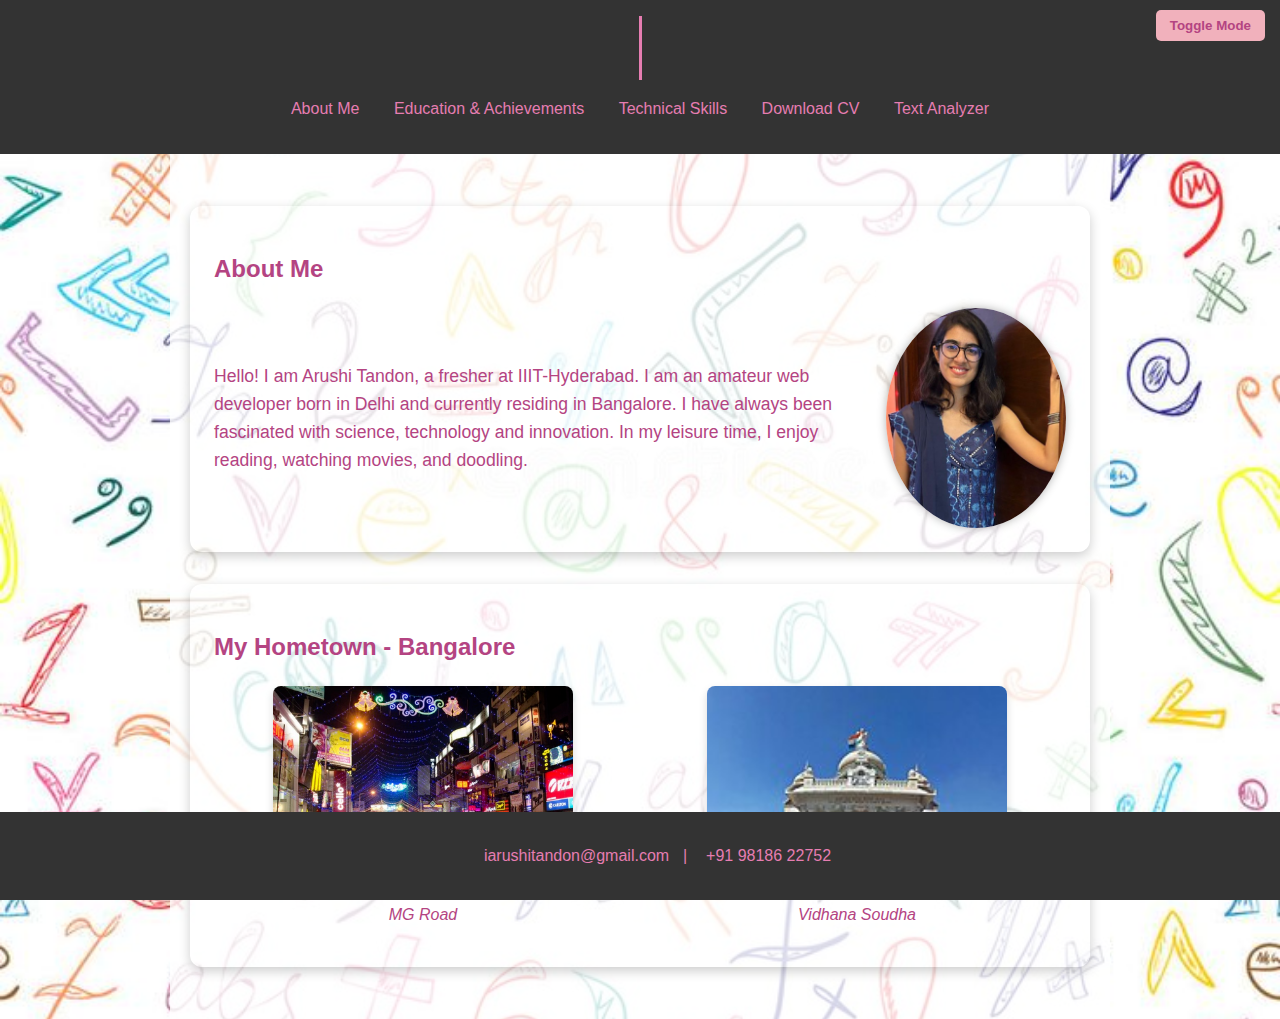
<file: index.html>
<!DOCTYPE html>
<html lang="en">
<head>
  <meta charset="UTF-8" />
  <meta name="viewport" content="width=device-width, initial-scale=1.0" />
  <title>Arushi Tandon | About Me</title>

  <!-- Font Awesome (with correct integrity hash) -->
  <link
    rel="stylesheet"
    href="https://cdnjs.cloudflare.com/ajax/libs/font-awesome/6.5.0/css/all.min.css"
    integrity="sha512-Avb2QiuDEEvB4bZJYdft2mNjVShBftLdPG8FJ0V7irTLQ8Uo0qcPxh4Plq7G5tGm0rU+1SPhVotteLpBERwTkw=="
    crossorigin="anonymous"
    referrerpolicy="no-referrer"
  />

  <!-- Custom Stylesheet -->
  <link rel="stylesheet" href="styles.css" />

  <!-- Google Font -->
  <link href="https://fonts.googleapis.com/css2?family=Dancing+Script&display=swap" rel="stylesheet">
</head>
<body>
  <header>
    <h1 class="typing-heading">Arushi Tandon</h1>
    <button class="toggle-btn" onclick="toggleMode()">Toggle Mode</button>
    <nav>
      <ul>
        <li><a href="index.html">About Me</a></li>
        <li><a href="education.html">Education & Achievements</a></li>
        <li><a href="skills.html">Technical Skills</a></li>
        <li><a href="files/Arushi_Tandon_CV.pdf" target="_blank">Download CV</a></li>
        <li><a href="textanalyze.html">Text Analyzer</a></li>
      </ul>
    </nav>
  </header>

  <main>
    <section id="about">
      <div class="about-box">
        <h2>About Me</h2>
        <div class="about-container">
          <img src="images/profile.jpg" alt="Profile Picture" class="profile-pic" />
          <p>
            Hello! I am Arushi Tandon, a fresher at IIIT-Hyderabad. I am an amateur web developer born in Delhi and currently residing in Bangalore.
            I have always been fascinated with science, technology and innovation. In my leisure time, I enjoy reading, watching movies, and doodling.
          </p>
        </div>
      </div>

      <div class="hometown-box">
        <h2>My Hometown - Bangalore</h2>
        <div class="local-images">
          <div class="image-container">
            <img src="images/birthplace1.jpg" alt="Blr" />
            <p>MG Road</p>
          </div>
          <div class="image-container">
            <img src="images/birthplace2.jpg" alt="Bangalore" />
            <p>Vidhana Soudha</p>
          </div>
        </div>
      </div>
    </section>
  </main>

  <!-- Footer Section -->
  <footer>
    <p>
      <i class="fas fa-envelope"></i>
      <a href="mailto:iarushitandon@gmail.com">iarushitandon@gmail.com</a>
      &nbsp;|&nbsp;
      <i class="fas fa-phone"></i>
      <a href="tel:+919818622752">+91 98186 22752</a>
    </p>
  </footer>

  <!-- JavaScript for Theme Toggle -->
  <script>
    // On page load, check for saved theme in localStorage
    document.addEventListener('DOMContentLoaded', function() {
      if(localStorage.getItem('theme') === 'dark') {
        document.body.classList.add('dark-mode');
      }
    });

    function toggleMode() {
      document.body.classList.toggle("dark-mode");
      if(document.body.classList.contains("dark-mode")){
        localStorage.setItem('theme', 'dark');
      } else {
        localStorage.setItem('theme', 'light');
      }
    }
  </script>

  <!-- Optional: Analytics or other tracking scripts -->
  <script src="tracking.js"></script>
</body>
</html>
</file>
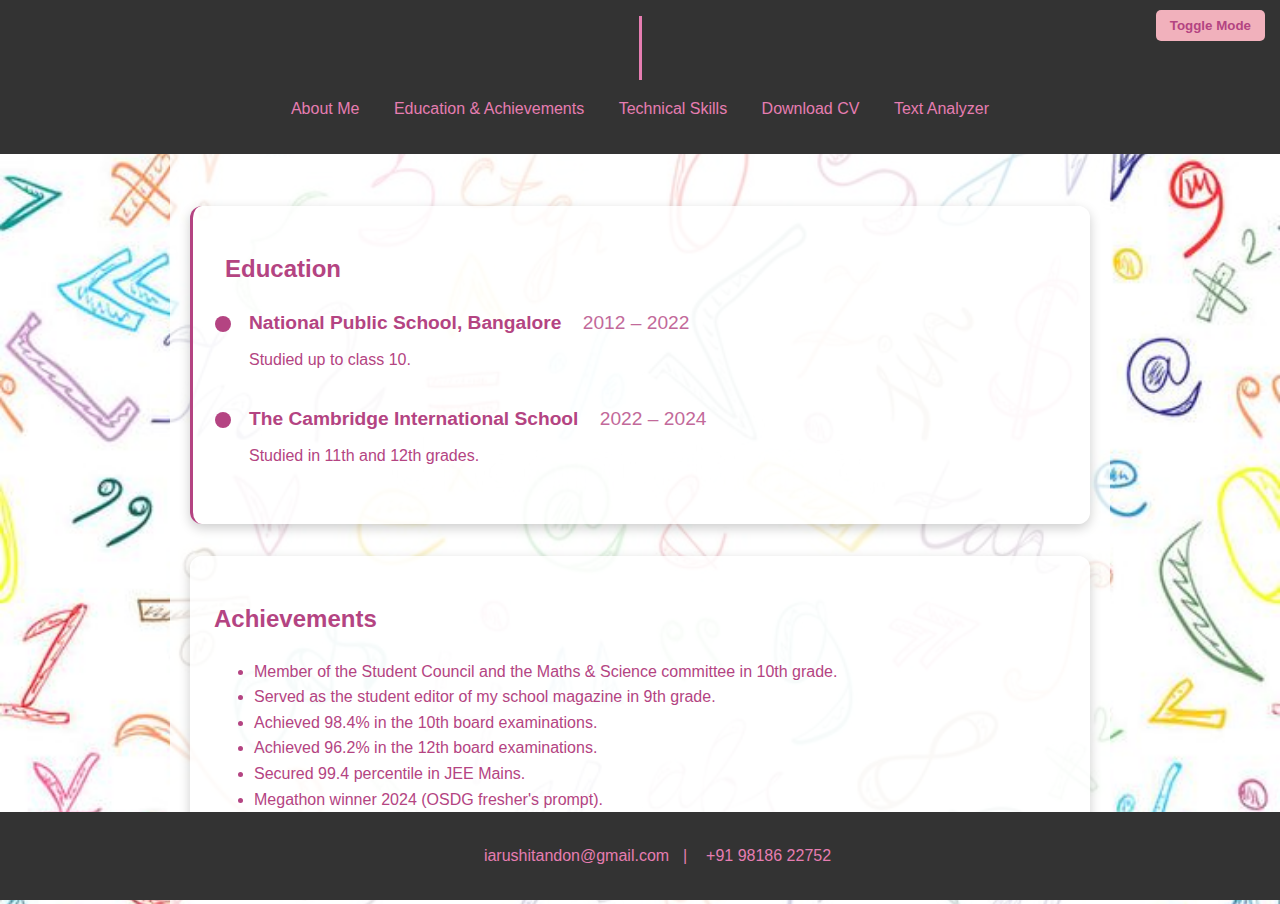
<file: education.html>
<!DOCTYPE html>
<html lang="en">
<head>
  <meta charset="UTF-8" />
  <meta name="viewport" content="width=device-width, initial-scale=1.0"/>
  <title>Arushi Tandon | Education</title>
  
  <!-- Main Stylesheet -->
  <link rel="stylesheet" href="styles.css" />
  
  <!-- Google Font: Dancing Script -->
  <link href="https://fonts.googleapis.com/css2?family=Dancing+Script&display=swap" rel="stylesheet">

  <!-- Font Awesome Icons -->
  <link 
    rel="stylesheet" 
    href="https://cdnjs.cloudflare.com/ajax/libs/font-awesome/6.5.0/css/all.min.css" 
    integrity="sha512-HASH-HERE" 
    crossorigin="anonymous" 
    referrerpolicy="no-referrer" 
  />
</head>
<body>
  <header>
    <h1 class="typing-heading">Arushi Tandon</h1>
    <button class="toggle-btn" onclick="toggleMode()">Toggle Mode</button>
    <nav>
      <ul>
        <li><a href="index.html">About Me</a></li>
        <li><a href="education.html">Education & Achievements</a></li>
        <li><a href="skills.html">Technical Skills</a></li>
        <li><a href="files/Arushi_Tandon_CV.pdf" target="_blank">Download CV</a></li>
        <li><a href="textanalyze.html">Text Analyzer</a></li>
      </ul>
    </nav>
  </header>

  <main>
    <section id="education">
      <div class="info-box timeline">
        <h2>Education</h2>

        <div class="timeline-item">
          <div class="timeline-marker"></div>
          <div class="timeline-content">
            <h3>National Public School, Bangalore <span class="timeline-date">2012 – 2022</span></h3>
            <p>Studied up to class 10.</p>
          </div>
        </div>

        <div class="timeline-item">
          <div class="timeline-marker"></div>
          <div class="timeline-content">
            <h3>The Cambridge International School <span class="timeline-date">2022 – 2024</span></h3>
            <p>Studied in 11th and 12th grades.</p>
          </div>
        </div>
      </div>

      <div class="info-box">
        <h2>Achievements</h2>
        <ul>
          <li>Member of the Student Council and the Maths & Science committee in 10th grade.</li>
          <li>Served as the student editor of my school magazine in 9th grade.</li>
          <li>Achieved 98.4% in the 10th board examinations.</li>
          <li>Achieved 96.2% in the 12th board examinations.</li>
          <li>Secured 99.4 percentile in JEE Mains.</li>
          <li>Megathon winner 2024 (OSDG fresher's prompt).</li>
        </ul>
      </div>
    </section>
  </main>

  <!-- Footer Section -->
  <footer>
    <p>
      <i class="fas fa-envelope"></i>
      <a href="mailto:iarushitandon@gmail.com">iarushitandon@gmail.com</a>
      &nbsp;|&nbsp;
      <i class="fas fa-phone"></i>
      <a href="tel:+919818622752">+91 98186 22752</a>
    </p>
  </footer>

  <!-- Dark Mode Toggle Script -->
  <script>
    (function() {
      if (localStorage.getItem('theme') === 'dark') {
        document.body.classList.add('dark-mode');
      }
    })();

    function toggleMode() {
      document.body.classList.toggle("dark-mode");
      localStorage.setItem('theme', document.body.classList.contains("dark-mode") ? 'dark' : 'light');
    }
  </script>

  <!-- Optional Analytics/Tracking Script -->
  <script src="tracking.js"></script>
</body>
</html>
</file>
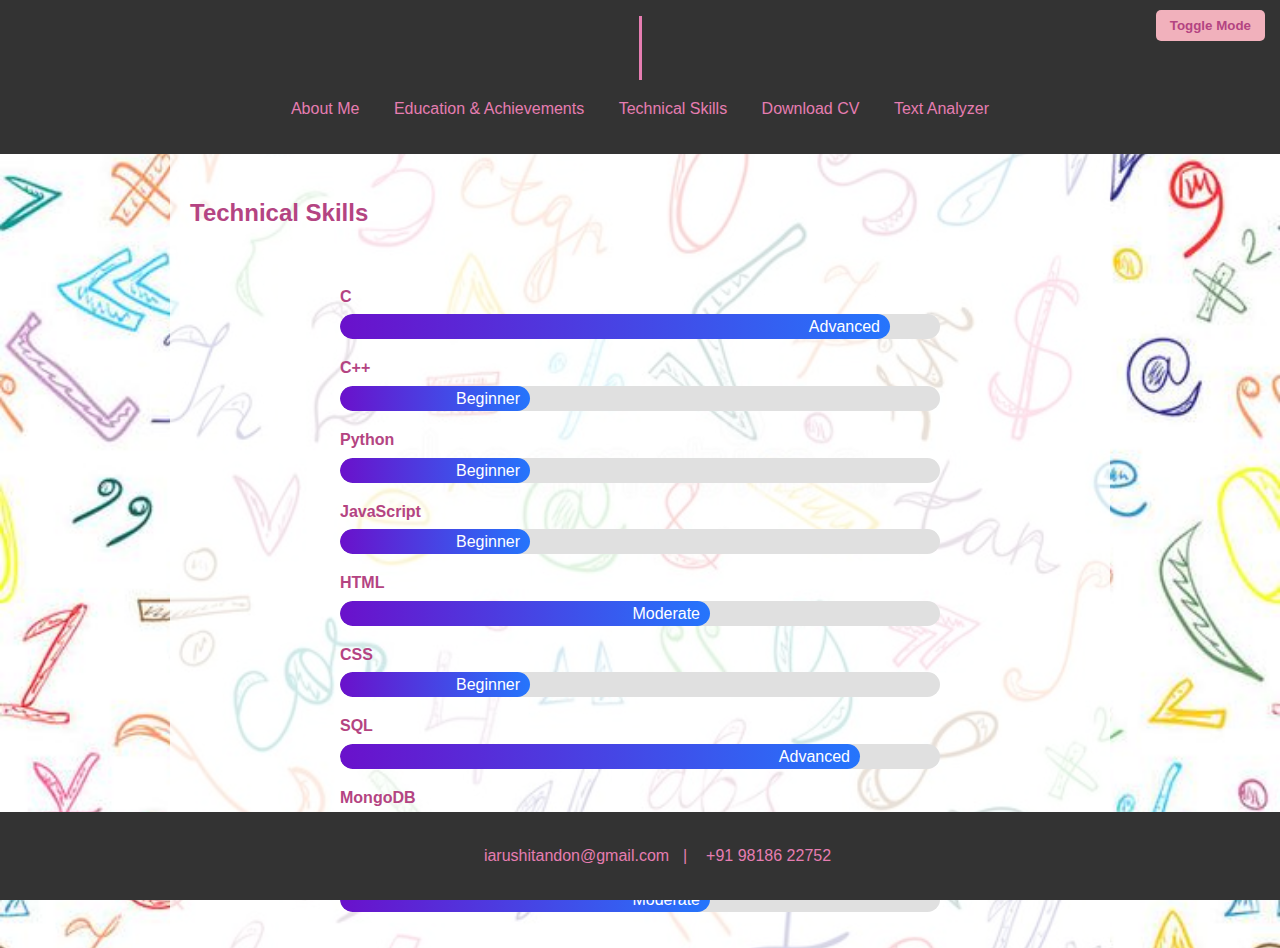
<file: skills.html>
<!DOCTYPE html>
<html lang="en">
<head>
  <meta charset="UTF-8" />
  <meta name="viewport" content="width=device-width, initial-scale=1.0"/>
  <title>Arushi Tandon | Technical Skills</title>

  <!-- Main Stylesheet -->
  <link rel="stylesheet" href="styles.css" />
  
  <!-- Google Font: Dancing Script -->
  <link href="https://fonts.googleapis.com/css2?family=Dancing+Script&display=swap" rel="stylesheet">
  
  <!-- Font Awesome Icons -->
  <link 
    rel="stylesheet" 
    href="https://cdnjs.cloudflare.com/ajax/libs/font-awesome/6.5.0/css/all.min.css" 
    integrity="sha512-HASH-HERE" 
    crossorigin="anonymous" 
    referrerpolicy="no-referrer" 
  />
</head>
<body>
  <header>
    <h1 class="typing-heading">Arushi Tandon</h1>
    <button class="toggle-btn" onclick="toggleMode()">Toggle Mode</button>
    <nav>
      <ul>
        <li><a href="index.html">About Me</a></li>
        <li><a href="education.html">Education & Achievements</a></li>
        <li><a href="skills.html">Technical Skills</a></li>
        <li><a href="files/Arushi_Tandon_CV.pdf" target="_blank">Download CV</a></li>
        <li><a href="textanalyze.html">Text Analyzer</a></li>
      </ul>
    </nav>
  </header>

  <main>
    <section id="skills">
      <h2>Technical Skills</h2>
      <div class="skill-box">

        <label>C</label>
        <div class="skill-bar"><div class="skill-progress" style="width: 90%;">Advanced</div></div>

        <label>C++</label>
        <div class="skill-bar"><div class="skill-progress" style="width: 30%;">Beginner</div></div>

        <label>Python</label>
        <div class="skill-bar"><div class="skill-progress" style="width: 30%;">Beginner</div></div>

        <label>JavaScript</label>
        <div class="skill-bar"><div class="skill-progress" style="width: 30%;">Beginner</div></div>

        <label>HTML</label>
        <div class="skill-bar"><div class="skill-progress" style="width: 60%;">Moderate</div></div>

        <label>CSS</label>
        <div class="skill-bar"><div class="skill-progress" style="width: 30%;">Beginner</div></div>

        <label>SQL</label>
        <div class="skill-bar"><div class="skill-progress" style="width: 85%;">Advanced</div></div>

        <label>MongoDB</label>
        <div class="skill-bar"><div class="skill-progress" style="width: 85%;">Advanced</div></div>

        <label>Git</label>
        <div class="skill-bar"><div class="skill-progress" style="width: 60%;">Moderate</div></div>

      </div>
    </section>      
  </main>

  <!-- Footer Section -->
  <footer>
    <p>
      <i class="fas fa-envelope"></i>
      <a href="mailto:iarushitandon@gmail.com">iarushitandon@gmail.com</a>
      &nbsp;|&nbsp;
      <i class="fas fa-phone"></i>
      <a href="tel:+919818622752">+91 98186 22752</a>
    </p>
  </footer>

  <!-- Dark Mode Toggle Script -->
  <script>
    (function() {
      if (localStorage.getItem('theme') === 'dark') {
        document.body.classList.add('dark-mode');
      }
    })();

    function toggleMode() {
      document.body.classList.toggle("dark-mode");
      localStorage.setItem('theme', document.body.classList.contains("dark-mode") ? 'dark' : 'light');
    }
  </script>

  <!-- Optional Analytics or Interaction Script -->
  <script src="tracking.js"></script>
</body>
</html>
</file>
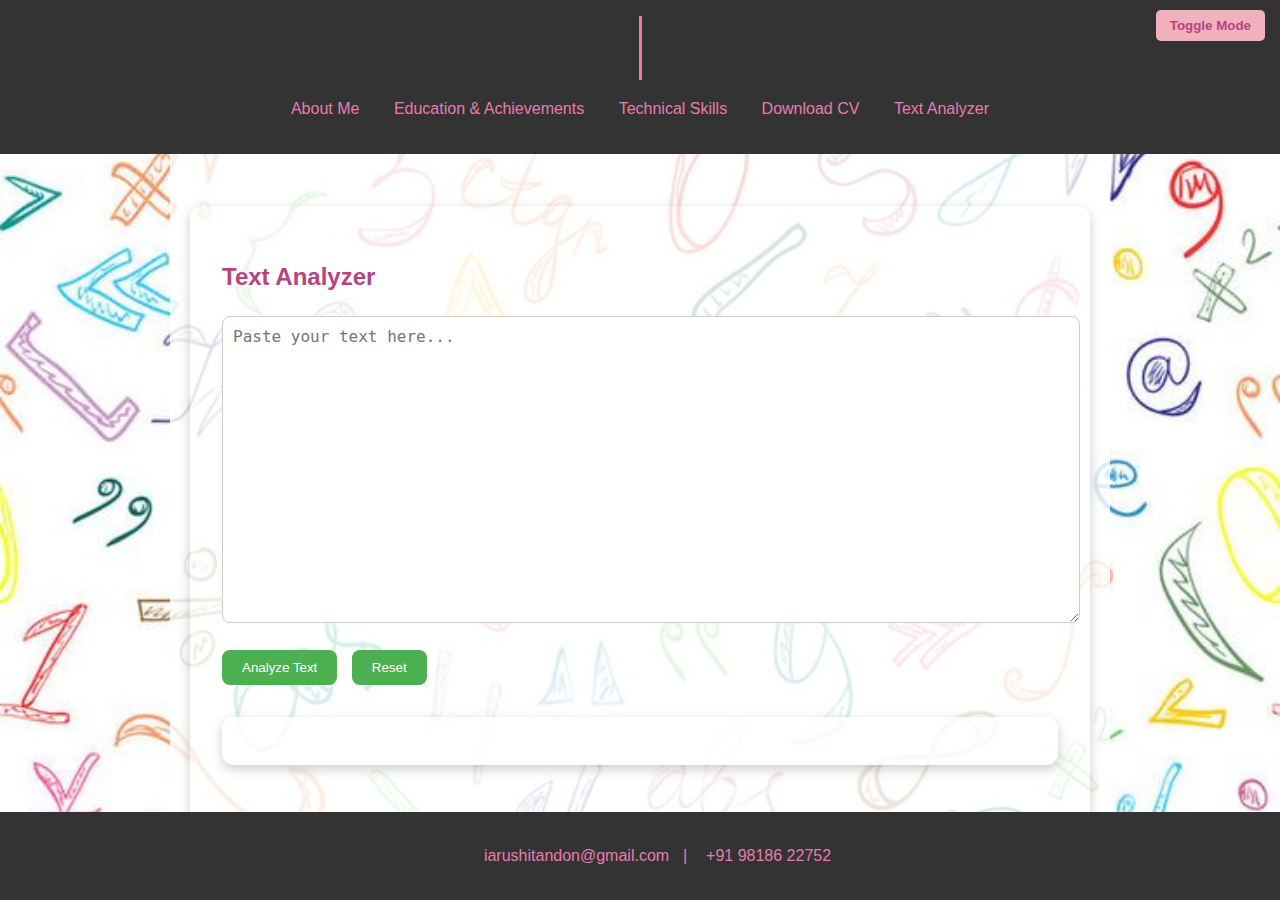
<file: textanalyze.html>
<!DOCTYPE html>
<html lang="en">
<head>
  <meta charset="UTF-8" />
  <meta name="viewport" content="width=device-width, initial-scale=1.0" />
  <title>Arushi Tandon | Text Analyzer</title>

  <!-- Font Awesome -->
  <link
    rel="stylesheet"
    href="https://cdnjs.cloudflare.com/ajax/libs/font-awesome/6.5.0/css/all.min.css"
    integrity="sha512-Avb2QiuDEEvB4bZJYdft2mNjVShBftLdPG8FJ0V7irTLQ8Uo0qcPxh4Plq7G5tGm0rU+1SPhVotteLpBERwTkw=="
    crossorigin="anonymous"
    referrerpolicy="no-referrer"
  />

  <!-- Custom Stylesheet -->
  <link rel="stylesheet" href="styles.css" />

  <!-- Google Font -->
  <link href="https://fonts.googleapis.com/css2?family=Dancing+Script&display=swap" rel="stylesheet">
</head>
<body>
  <header>
    <h1 class="typing-heading">Arushi Tandon</h1>
    <button class="toggle-btn" onclick="toggleMode()">Toggle Mode</button>
    <nav>
      <ul>
        <li><a href="index.html">About Me</a></li>
        <li><a href="education.html">Education & Achievements</a></li>
        <li><a href="skills.html">Technical Skills</a></li>
        <li><a href="files/Arushi_Tandon_CV.pdf" target="_blank">Download CV</a></li>
        <li><a href="textanalyze.html">Text Analyzer</a></li>
      </ul>
    </nav>
  </header>

  <main>
    <section id="text-analyzer">
      <h2>Text Analyzer</h2>
      <textarea id="textInput" placeholder="Paste your text here..." rows="15" cols="100"></textarea>
<div>
  <button id="analyzeBtn">Analyze Text</button>
  <button id="resetBtn">Reset</button>
</div>
<div id="result" class="info-box">
  <!-- Results will be shown here -->
</div>

    </section>
  </main>

  <footer>
    <p>
      <i class="fas fa-envelope"></i>
      <a href="mailto:iarushitandon@gmail.com">iarushitandon@gmail.com</a>
      &nbsp;|&nbsp;
      <i class="fas fa-phone"></i>
      <a href="tel:+919818622752">+91 98186 22752</a>
    </p>
  </footer>

  <!-- JavaScript -->
  <script src="analyze.js"></script>
  <script>
    // Theme toggle logic
    document.addEventListener('DOMContentLoaded', function () {
      if (localStorage.getItem('theme') === 'dark') {
        document.body.classList.add('dark-mode');
      }
    });

    function toggleMode() {
      document.body.classList.toggle("dark-mode");
      if (document.body.classList.contains("dark-mode")) {
        localStorage.setItem('theme', 'dark');
      } else {
        localStorage.setItem('theme', 'light');
      }
    }
  </script>
  <script src="tracking.js"></script>
</body>
</html>
</file>
<file: styles.css>
/* Import Dancing Script */
@import url('https://fonts.googleapis.com/css2?family=Dancing+Script&display=swap');

/* Default (Light Mode) Variables */
:root {
    --bg-color: rgba(255, 255, 255, 0.8);
    --text-color: #b44482;
    --accent-color: #f1b1bc;
    --header-bg: #333;
    --nav-link: #e67db1;
    --bg-image: url('images/light_bg.jpg');
}

/* Dark Mode Overrides */
body.dark-mode {
    --bg-color: rgba(0, 0, 0, 0.8);
    --text-color: #6bd5e7;
    --accent-color: #d0e0e6;
    --header-bg: #111;
    --nav-link: #64bedb;
    --bg-image: url('images/dark_bg.jpg');
}

/* General Body Styling */
body {
    font-family: Arial, sans-serif;
    margin: 0;
    padding: 0;
    line-height: 1.6;
    background-color: var(--bg-color);
    color: var(--text-color);
    background-image: var(--bg-image);
    background-size: cover;
    background-repeat: no-repeat;
    background-attachment: fixed;
    background-position: center;
    /* Removed background-blend-mode to let the image show clearly */
    transition: all 0.3s ease-in-out;
}

/* Header */
header {
    background: var(--header-bg);
    color: var(--nav-link);
    padding: 1rem 0;
    text-align: center;
    position: relative;
}

/* Toggle Button */
.toggle-btn {
    position: absolute;
    top: 10px;
    right: 15px;
    background: var(--accent-color);
    color: var(--text-color);
    border: none;
    padding: 8px 14px;
    border-radius: 5px;
    cursor: pointer;
    font-weight: bold;
    transition: background 0.3s;
}

.toggle-btn:hover {
    background: var(--text-color);
    color: var(--accent-color);
    border: 1px solid var(--accent-color);
}

/* Typing Heading Animation */
.typing-heading {
    font-family: 'Dancing Script', cursive;
    font-size: 2.5rem;
    overflow: hidden;
    white-space: nowrap;
    border-right: 3px solid;
    width: 0;
    margin: auto;
    animation: typing 3s steps(30, end) forwards, blink 0.7s step-end infinite;
}

@keyframes typing {
    from { width: 0; }
    to { width: 260px; }
}

@keyframes blink {
    50% { border-color: transparent; }
}

/* Navigation Links */
header nav ul {
    list-style: none;
    padding: 0;
}

header nav ul li {
    display: inline;
    margin: 0 15px;
}

header nav ul li a {
    color: var(--nav-link);
    text-decoration: none;
}

/* Main Section */
main {
    padding: 20px;
    max-width: 900px;
    margin: auto;
    background: var(--bg-color);
}

/* Text Analyzer Section */
#text-analyzer {
    background-color: rgba(255, 255, 255, 0.15);
    border-radius: 12px;
    padding: 2rem;
    margin-top: 2rem;
    box-shadow: 0 4px 12px rgba(0, 0, 0, 0.2);
}

textarea {
    width: 100%;
    padding: 10px;
    font-size: 16px;
    border: 1px solid #ccc;
    border-radius: 8px;
    margin-bottom: 20px;
}

button {
    background-color: #4CAF50;
    color: white;
    padding: 10px 20px;
    border: none;
    border-radius: 8px;
    cursor: pointer;
}

button:hover {
    background-color: #45a049;
}

/* Box Styling */
.about-box,
.hometown-box {
    background-color: rgba(255, 255, 255, 0.15);
    border-radius: 12px;
    padding: 1.5rem;
    margin: 2rem auto;
    box-shadow: 0 4px 12px rgba(0, 0, 0, 0.2);
}

.info-box {
    background-color: rgba(255, 255, 255, 0.15);
    border-radius: 12px;
    padding: 1.5rem;
    margin: 2rem auto;
    max-width: 900px;
    box-shadow: 0 4px 12px rgba(0, 0, 0, 0.2);
    background: var(--bg-color);
    color: var(--text-color);
}

/* Timeline Container */
.timeline {
    position: relative;
    padding-left: 2rem;
    border-left: 3px solid var(--text-color);
    margin-top: 2rem;
}
  
/* Each timeline item */
.timeline-item {
    position: relative;
    margin-bottom: 2rem;
    padding-left: 1.5rem;
}
  
/* Dot on the line */
.timeline-marker {
    position: absolute;
    left: -10px;
    top: 8px;
    width: 16px;
    height: 16px;
    background-color: var(--text-color);
    border-radius: 50%;
}
  
/* Timeline text */
.timeline-content h3 {
    margin: 0;
    font-size: 1.2rem;
    color: var(--text-color);
}
  
.timeline-content p {
    margin: 0.5rem 0 0;
    font-size: 1rem;
    color: var(--text-color);
}
  
.timeline-date {
    font-size: 1.2rem;
    color: var(--text-color);
    margin-left: 1rem;
    font-weight: normal;
    opacity: 0.8;
}
  
/* About Section */
.about-container {
    display: flex;
    align-items: center;
    gap: 20px;
    flex-wrap: wrap;
    flex-direction: row-reverse;
}

.about-container p {
    flex: 1;
    min-width: 250px;
    font-size: 1.1rem;
}

.profile-pic {
    width: 180px;
    height: 220px;
    object-fit: cover;
    border-radius: 50%;
    box-shadow: 0 0 10px rgba(0,0,0,0.3);
}

/* Hometown Images */
.local-images {
    display: flex;
    justify-content: space-around;
    gap: 1rem;
    flex-wrap: wrap;
    margin-top: 1rem;
}

.image-container {
    flex: 1;
    min-width: 200px;
    max-width: 300px;
    text-align: center;
}

.image-container img {
    width: 100%;
    height: 200px;
    object-fit: cover;
    border-radius: 8px;
    box-shadow: 0 4px 8px rgba(0,0,0,0.15);
}

.image-container p {
    margin-top: 8px;
    font-style: italic;
    color: var(--text-color);
}

/* Footer */
footer {
    text-align: center;
    padding: 15px;
    background: var(--header-bg);
    color: var(--nav-link);
    position: fixed;
    width: 100%;
    bottom: 0;
}

.skill-box {
    max-width: 600px;
    margin: auto;
    padding: 1rem;
}
  
.skill-box label {
    font-weight: bold;
    display: block;
    margin-top: 1rem;
}
  
.skill-bar {
    background-color: #e0e0e0;
    border-radius: 20px;
    overflow: hidden;
    height: 25px;
    margin-top: 5px;
}
  
.skill-progress {
    height: 100%;
    line-height: 25px;
    color: white;
    text-align: right;
    padding-right: 10px;
    background: linear-gradient(to right, #6a11cb, #2575fc);
    transition: width 0.6s ease;
    border-radius: 20px;
}
  
/* Dark Mode Support */
body.dark-mode .skill-bar {
    background-color: #444;
}
  
body.dark-mode .skill-progress {
    background: linear-gradient(to right, #ff8c00, #ff0080);
}

#text-analyzer button {
    margin-right: 10px;
}  

footer a {
    color: inherit;
    text-decoration: none;
    margin: 0 5px;
}
  
footer a:hover {
    text-decoration: underline;
}
  
footer i {
    margin-right: 5px;
    color: #555;
}
</file>
